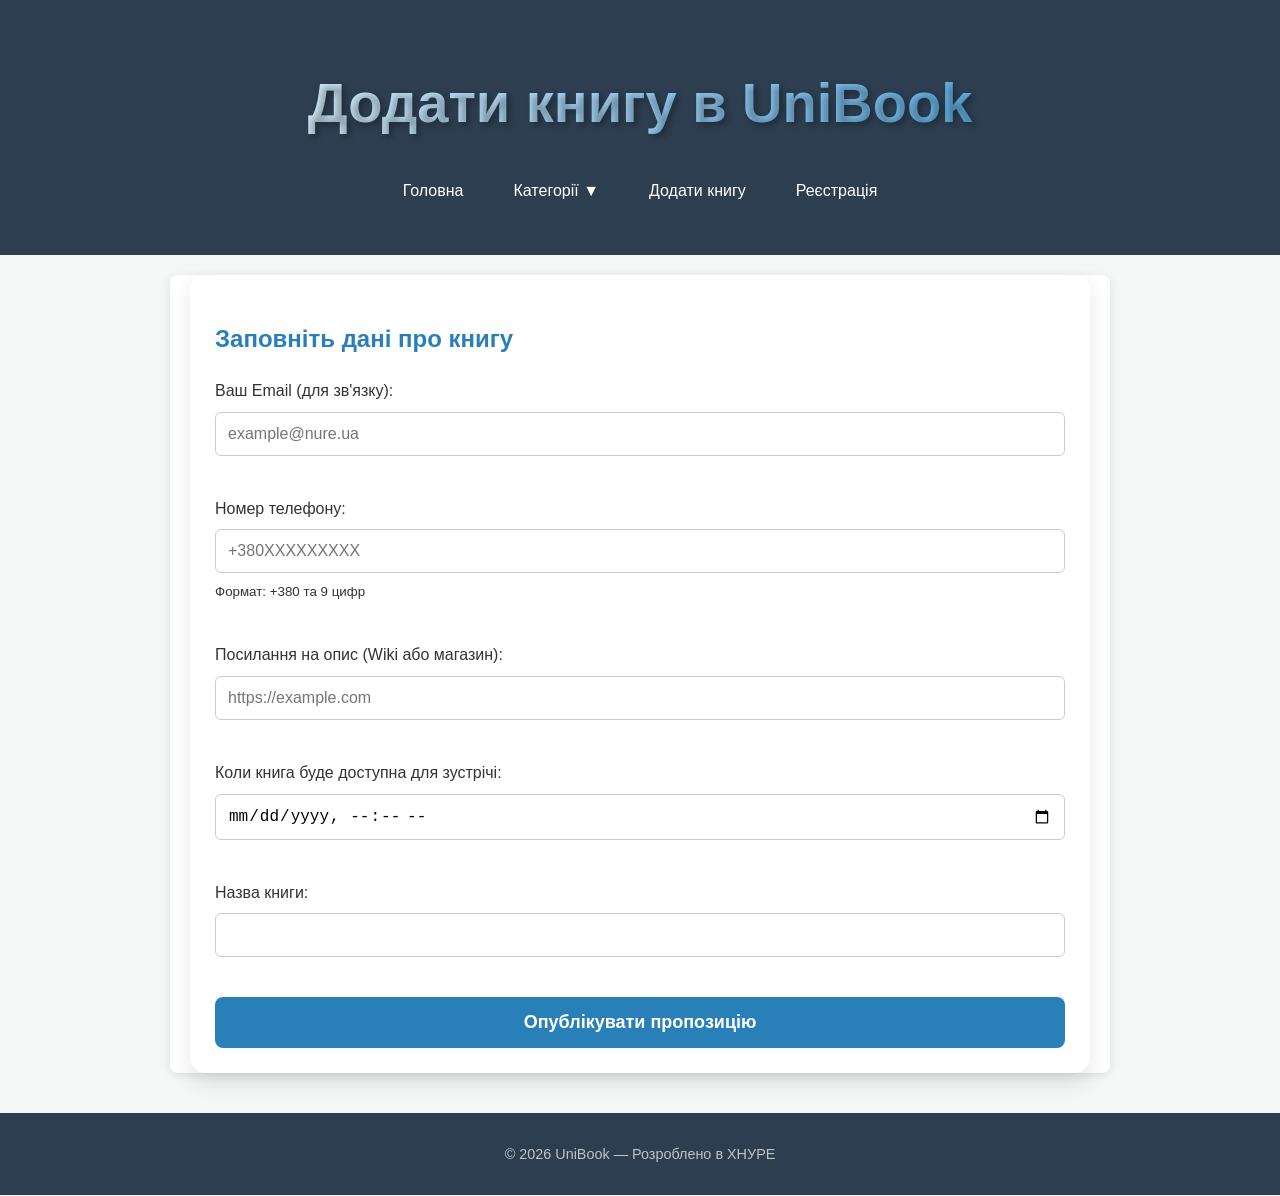
<file: add-book.html>
<!DOCTYPE html>
<html lang="uk">
<head>
    <meta charset="UTF-8">
    <meta name="viewport" content="width=device-width, initial-scale=1.0">
    <meta name="description" content="UniBook — студентський сервіс для обміну підручниками в ХНУРЕ.">
    <meta name="author" content="Студент спеціальності F2">
    <title>UniBook — Додати книгу</title>
    <link rel="stylesheet" href="css/style.css">
</head>
<body>

<header>
    <h1>Додати книгу в UniBook</h1>
    <nav id="main-nav">
        <ul class="nav-menu">
            <li><a href="index.html">Головна</a></li>
            <li class="dropdown">
                <a href="#">Категорії ▼</a>
                <ul class="submenu">
                    <li><a href="#">Програмування</a></li>
                    <li><a href="#">Математика</a></li>
                </ul>
            </li>
            <li><a href="add-book.html">Додати книгу</a></li>
            <li><a href="register.html">Реєстрація</a></li>
        </ul>
    </nav>
</header>

<main class="container">
    <section class="card">
        <h2>Заповніть дані про книгу</h2>
        <form action="#" method="POST" class="book-form">
            
            <div class="form-group">
                <label for="user-email">Ваш Email (для зв'язку):</label>
                <input type="email" id="user-email" name="email" required placeholder="example@nure.ua">
            </div>

            <div class="form-group">
                <label for="user-phone">Номер телефону:</label>
                <input type="tel" id="user-phone" name="phone" 
                       pattern="^\+380\d{9}$" 
                       placeholder="+380XXXXXXXXX" 
                       required>
                <small>Формат: +380 та 9 цифр</small>
            </div>

            <div class="form-group">
                <label for="book-url">Посилання на опис (Wiki або магазин):</label>
                <input type="url" id="book-url" name="url" placeholder="https://example.com" required>
            </div>

            <div class="form-group">
                <label for="available-time">Коли книга буде доступна для зустрічі:</label>
                <input type="datetime-local" id="available-time" name="meeting_time" required>
            </div>

            <div class="form-group">
                <label for="book-title">Назва книги:</label>
                <input type="text" id="book-title" name="title" minlength="3" maxlength="100" required>
            </div>

            <button type="submit" class="submit-btn">Опублікувати пропозицію</button>
        </form>
    </section>
</main>

<footer>
    <p>&copy; 2026 UniBook — Розроблено в ХНУРЕ</p>
</footer>

</body>
</html>
</file>
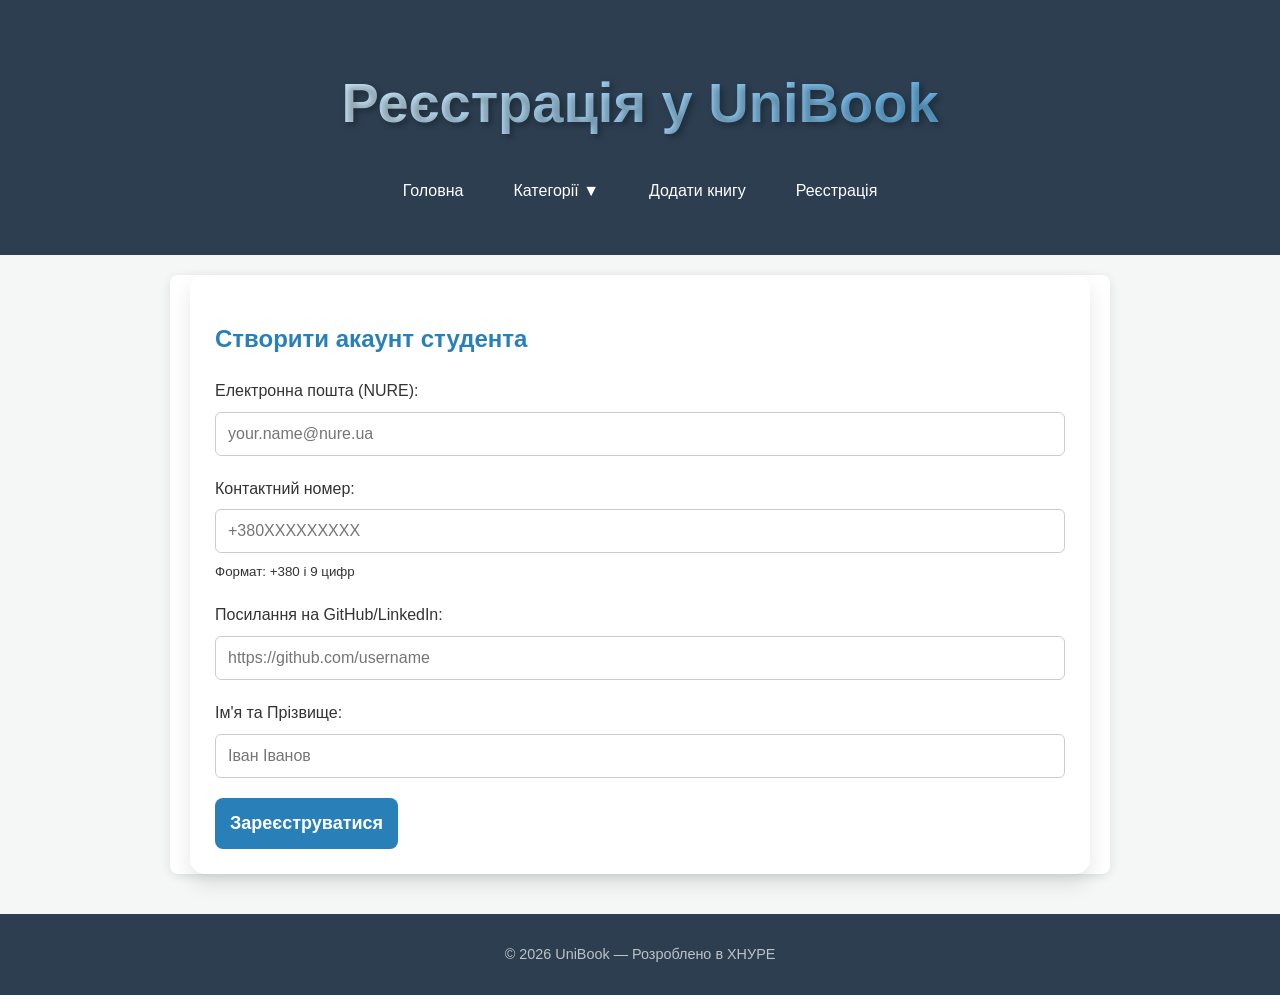
<file: register.html>
<!DOCTYPE html>
<html lang="uk">
<head>
    <meta charset="UTF-8">
    <meta name="viewport" content="width=device-width, initial-scale=1.0">
    <meta name="description" content="UniBook — студентський сервіс для обміну підручниками в ХНУРЕ.">
    <meta name="author" content="Студент спеціальності F2">
    <title>UniBook — Реєстрація</title>
    <link rel="stylesheet" href="css/style.css">
</head>
<body>

<header>
    <div class="container">
        <h1>Реєстрація у UniBook</h1>
        <nav id="main-nav">
            <ul class="nav-menu">
                <li><a href="index.html">Головна</a></li>
                <li class="dropdown">
                    <a href="#">Категорії ▼</a>
                    <ul class="submenu">
                        <li><a href="#">Програмування</a></li>
                        <li><a href="#">Математика</a></li>
                    </ul>
                </li>
                <li><a href="add-book.html">Додати книгу</a></li>
                <li><a href="register.html">Реєстрація</a></li>
            </ul>
        </nav>
    </div>
</header>

<main class="container">
    <section class="card registration-card">
        <h2>Створити акаунт студента</h2>
        <form action="#" method="POST" class="styled-form">
            
            <div class="form-group">
                <label for="reg-email">Електронна пошта (NURE):</label>
                <input type="email" id="reg-email" name="email" required placeholder="your.name@nure.ua">
            </div>

            <div class="form-group">
                <label for="reg-tel">Контактний номер:</label>
                <input type="tel" id="reg-tel" name="phone" pattern="^\+380\d{9}$" placeholder="+380XXXXXXXXX" required>
                <small>Формат: +380 і 9 цифр</small>
            </div>

            <div class="form-group">
                <label for="reg-url">Посилання на GitHub/LinkedIn:</label>
                <input type="url" id="reg-url" name="portfolio" placeholder="https://github.com/username">
            </div>

            <div class="form-group">
                <label for="reg-name">Ім'я та Прізвище:</label>
                <input type="text" id="reg-name" name="fullname" minlength="3" maxlength="50" required placeholder="Іван Іванов">
            </div>

            <button type="submit" class="submit-btn">Зареєструватися</button>
        </form>
    </section>
</main>

<footer>
    <div class="container">
        <p>&copy; 2026 UniBook — Розроблено в ХНУРЕ</p>
    </div>
</footer>

</body>
</html>
</file>
<file: css/style.css>
/* Градієнт та тінь для головного заголовка */
header h1 {
    background: linear-gradient(to right, #ffffff, #3498db); 
    background-clip: text;
    -webkit-text-fill-color: transparent; 
    text-shadow: 3px 3px 6px rgba(0, 0, 0, 0.3);
    font-size: 3.5rem;
    font-weight: bold;
}

/* Робимо список горизонтальним */
.nav-menu {
    display: flex;
    list-style: none;
    justify-content: center;
    padding: 0;
    background: #2c3e50;
}

/* Налаштування для кожного пункту */
.nav-menu > li {
    position: relative;
}

/* Стиль посилань */
.nav-menu a {
    display: block;
    color: white;
    padding: 15px 25px;
    text-decoration: none;  /* Прибирає підкреслення */
}

/* Ефект при наведенні */
.nav-menu a:hover {
    background-color: #3498db;
}

/* Приховуємо випадаюче меню */
.submenu {
    display: none;
    position: absolute;
    background: #2c3e50;
    list-style: none;
    padding: 0;
    min-width: 180px;
}

/* Показуємо при наведенні миші */
.dropdown:hover .submenu {
    display: block;
}

/* Тінь та прозорість для карток */
.card {
    background: white;
    border-radius: 15px;
    padding: 25px;
    margin: 20px 0;
    box-shadow: 0 10px 20px rgba(0, 0, 0, 0.1); 
    transition: all 0.3s ease; 
}

/* Ефект при наведенні (псевдоклас :hover) */
.card:hover {
    box-shadow: 0 15px 30px rgba(0, 0, 0, 0.2);
    background: rgba(255, 255, 255, 0.9); 
    transform: translateY(-5px);
}

/* Застосування прозорості до зображення */
.main-img {
    border-radius: 10px;
    opacity: 0.8;
    transition: opacity 0.3s;
}

/* Повна видимість при наведенні */
.main-img:hover {
    opacity: 1; 
}

body {
    background-color: #f4f7f6;
    color: #333;     
    font-family: 'Segoe UI', Tahoma, Geneva, Verdana, sans-serif;
    margin: 0;
    padding: 0;
    line-height: 1.6;
}

/*  Стилізація Header та Footer */
header {
    background-color: #2c3e50;
    color: white;
    padding: 20px;
    text-align: center;
}

footer {
    background-color: #2c3e50;
    color: #bdc3c7;
    text-align: center;
    padding: 15px;
    margin-top: 40px;
    font-size: 0.9em;
}

/* Оформлення контенту */
main {
    max-width: 900px;  
    margin: 20px auto; 
    padding: 0 20px;
    background: white; 
    border-radius: 8px;
    box-shadow: 0 2px 10px rgba(0,0,0,0.1);
}

aside {
    padding: 20px;
    background: #ecf0f1;
    border-left: 4px solid #2980b9;
    margin: 20px auto;
    max-width: 900px;
}

/* Стилізуємо заголовки */
h1, h2, h3 {
    color: #2980b9;
}

h1 { margin-bottom: 5px; }

/* Стилізація таблиць */
table {
    width: 100%;
    border-collapse: collapse;
    margin: 20px 0;
}

th, td {
    border: 1px solid #ddd;
    padding: 12px;
    text-align: left;
}

th {
    background-color: #2980b9;
    color: white;
}

/* Стилізація медіа-елементів */
video, iframe {
    border-radius: 8px;
    margin: 15px 0;
}

.book-form {
    display: flex;
    flex-direction: column;
    gap: 20px;
}

.form-group {
    display: flex;
    flex-direction: column;
    gap: 8px;
    text-align: left;
}

.form-group input {
    padding: 12px;
    border: 1px solid #ccc;
    border-radius: 6px;
    font-size: 16px;
}

/* Візуальна перевірка: якщо дані невалідні, поле підсвічується червоним */
.form-group input:invalid:focus {
    border-color: #e74c3c;
    box-shadow: 0 0 5px rgba(231, 76, 60, 0.5);
}

/* Якщо дані правильні — підсвічується зеленим */
.form-group input:valid:focus {
    border-color: #2ecc71;
}

.submit-btn {
    background-color: #2980b9;
    color: white;
    padding: 15px;
    border: none;
    border-radius: 8px;
    cursor: pointer;
    font-weight: bold;
    font-size: 18px;
    transition: background 0.3s;
}

.submit-btn:hover {
    background-color: #3498db;
}

/* Додаємо відступ знизу кожній групі полів */
.form-group {
    margin-bottom: 20px;
}
</file>
